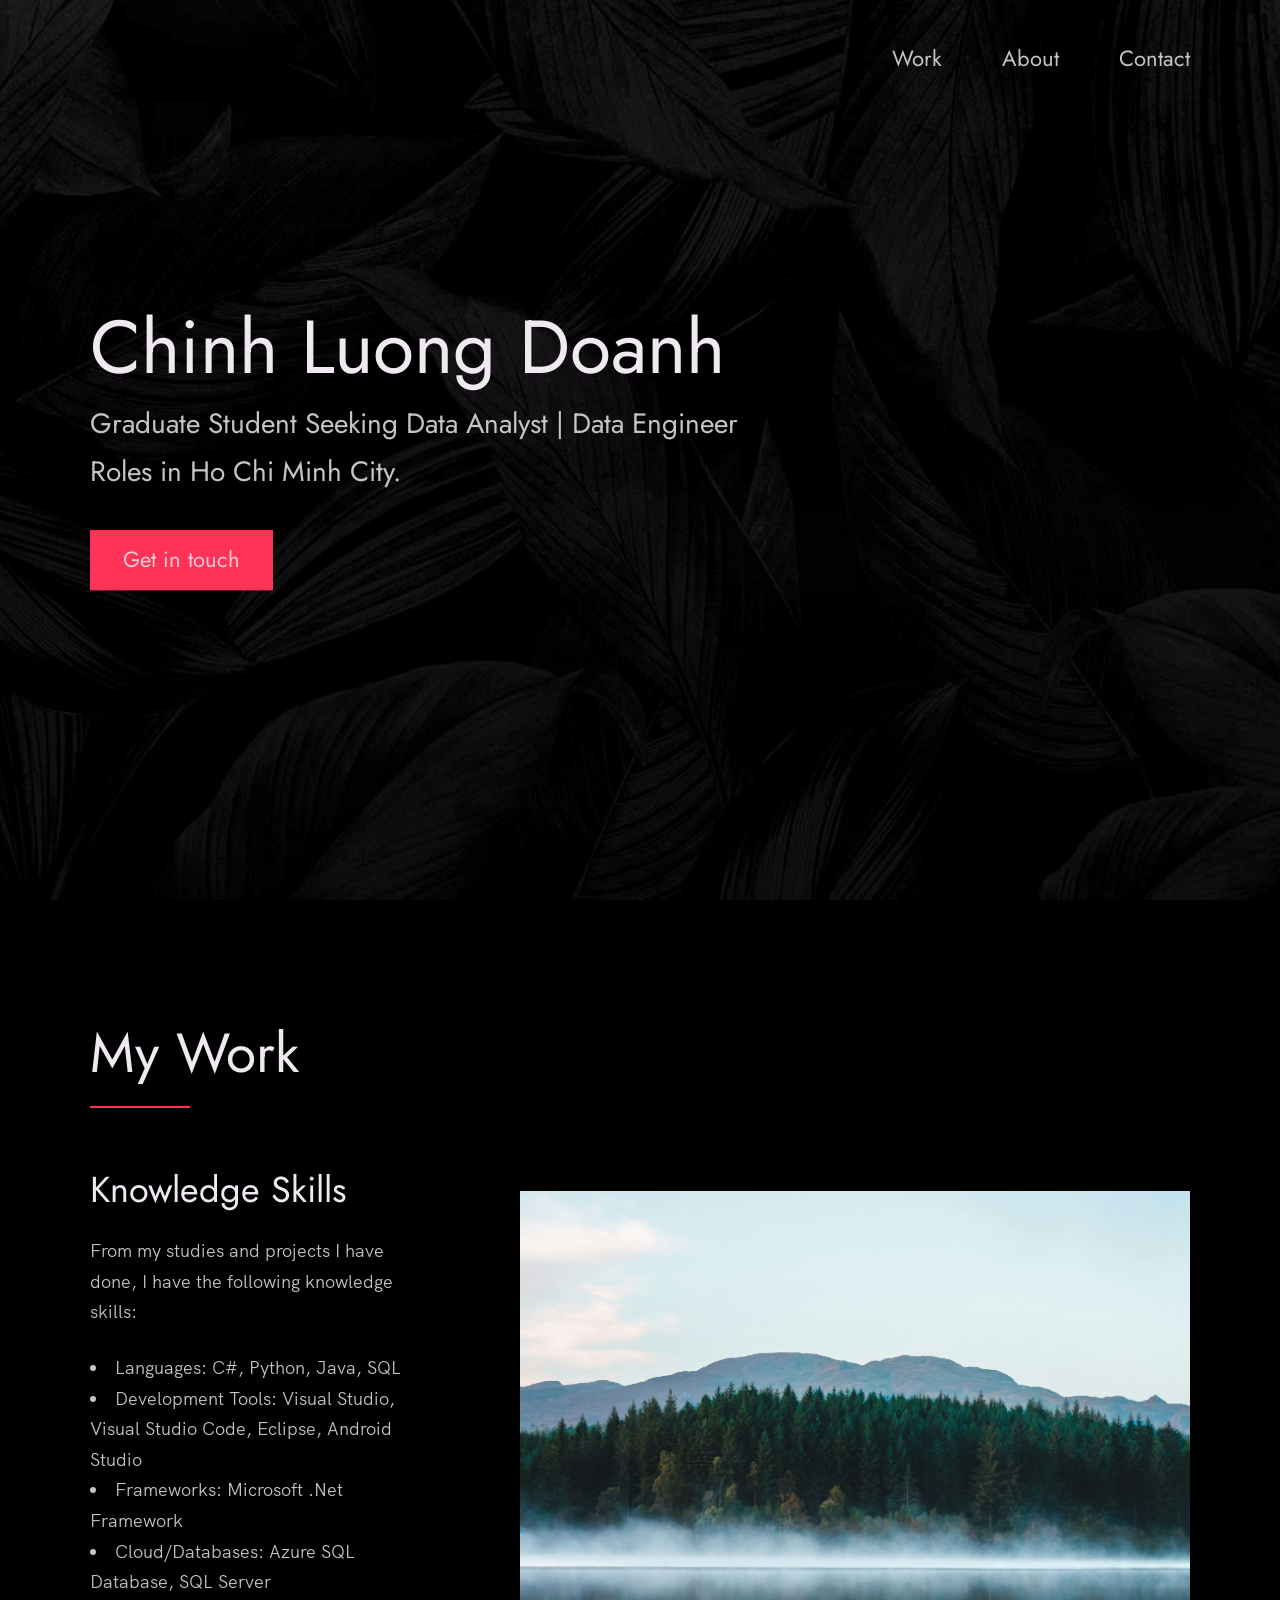
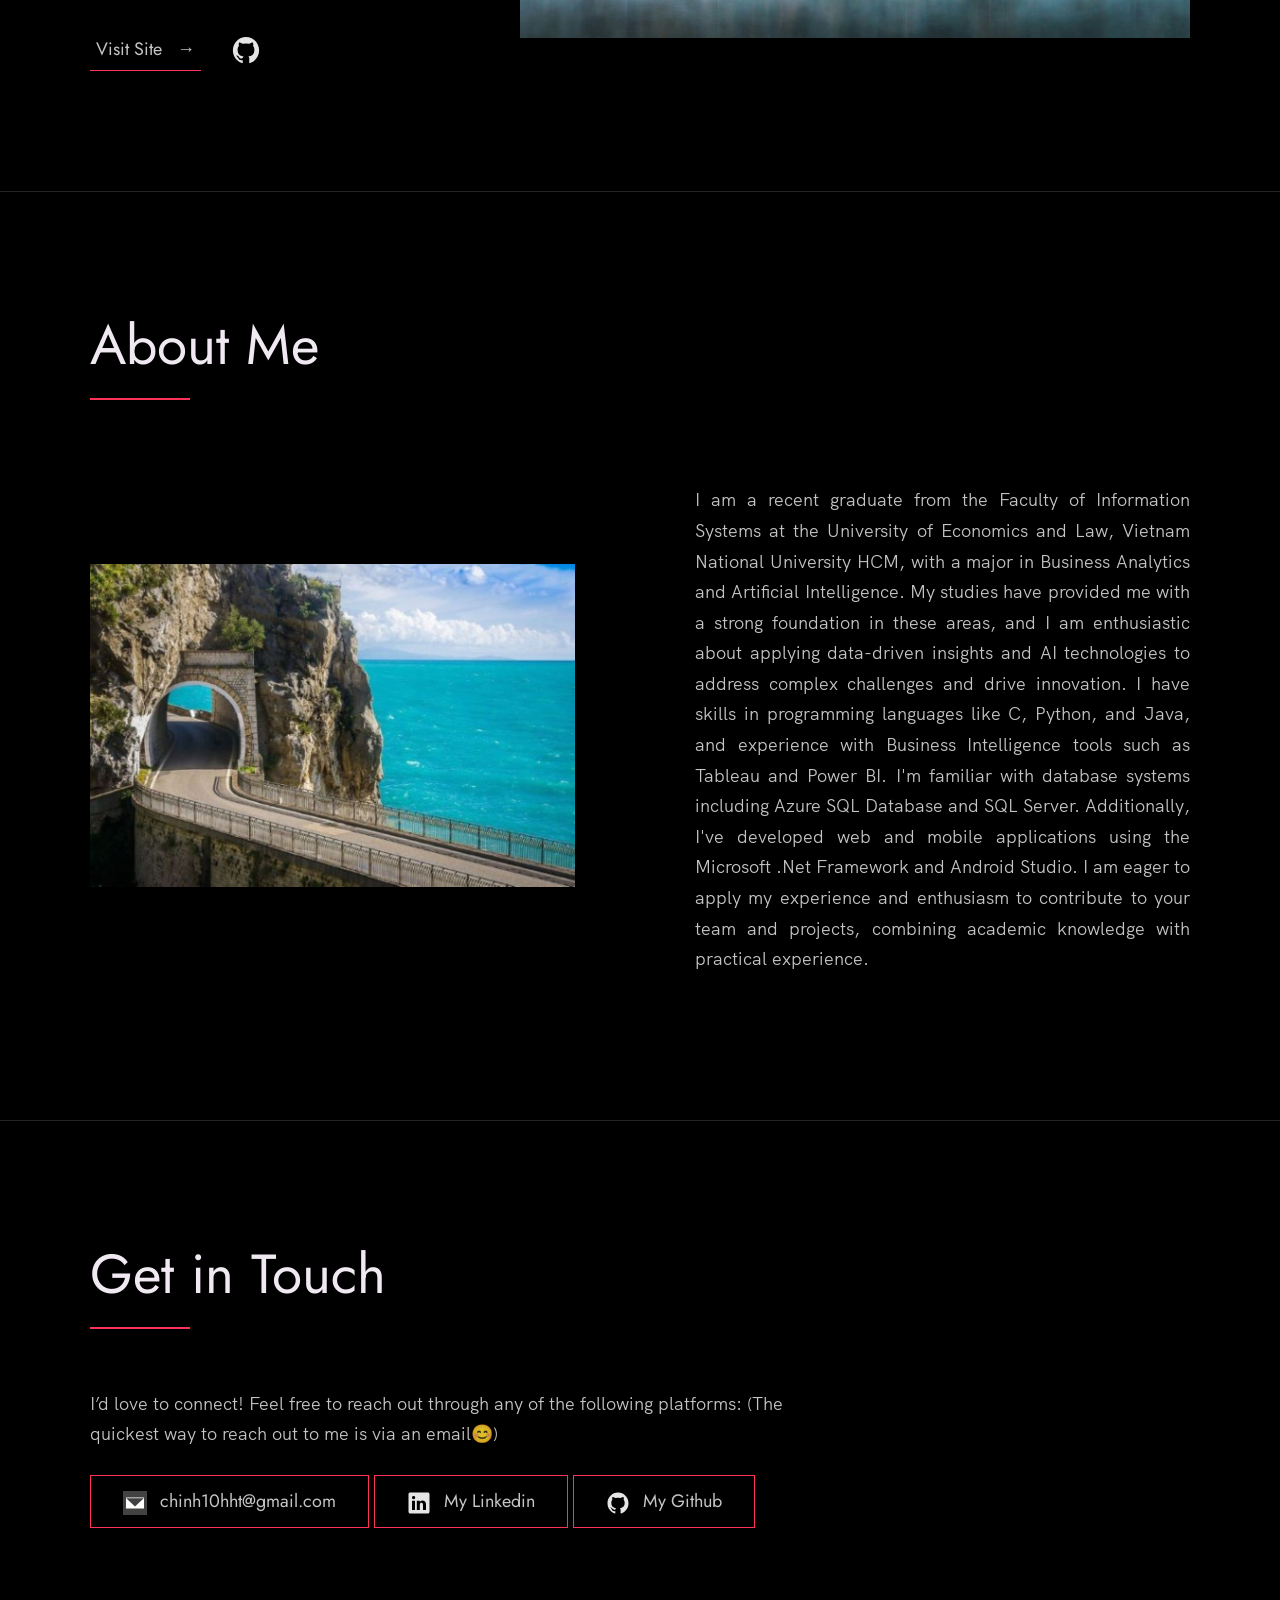
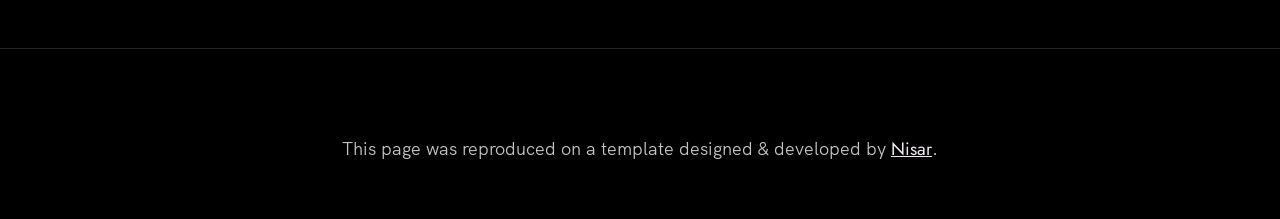
<file: index.html>
<!-- 

  This template is reproduced designing and developing by Nisar Hassan Naqvi

  Github Repo: https://github.com/nisarhassan12/portfolio-template/

-->

<!DOCTYPE html>
<html lang="en">

<head>
  <meta charset="UTF-8" />
  <meta name="viewport" content="width=device-width, initial-scale=1.0" />
  <link rel="shortcut icon" type="image/png" href="./images/favicon.png" />

  <!-- Put your site title here -->
  <title>
    Chinh Luong Doanh | Graduate Student Seeking Data Analyst | Data Engineer Roles in Ho Chi Minh city.
  </title>

  <meta name="description" content="Add small description of yourslef.">
  <!-- Add some coding keywords below, Ex: (React, CSS etc) -->
  <meta name="keywords" content="Put your name, skills and some coding keywords" />
  <link rel="stylesheet" href="index.css" />
</head>

<body>

  <!-- ***** Header ***** -->

  <header class="header" role="banner" id="top">
    <div class="row">
      <nav class="nav" role="navigation">
        <ul class="nav__items">
          <li class="nav__item"><a href="#work" class="nav__link">Work</a></li>
          <li class="nav__item">
            <a href="#about" class="nav__link">About</a>
          </li>
          <li class="nav__item">
            <a href="#contact" class="nav__link">Contact</a>
          </li>
          <!-- <li class="nav__item"><a href="#more" class="nav__link">Clients</a></li> -->

        </ul>
      </nav>
    </div>
    <div class="header__text-box row">
      <div class="header__text">
        <h1 class="heading-primary">
          <!-- Replace the following name with your name -->
          <span>Chinh Luong Doanh</span>
        </h1>
        <!-- Put a small paragraph about yourself -->
        <p>Graduate Student Seeking Data Analyst | Data Engineer Roles in Ho Chi Minh City.</p>
        <a href="#contact" class="btn btn--pink">Get in touch</a>
      </div>
    </div>
  </header>

  <main role="main">

    <!-- ***** Work ***** -->

    <section class="work" id="work">
      <div class="row">
        <h2>My Work</h2>
        <div class="work__boxes">

          <!-- Each div with the work__box class is a project. -->

          <div class="work__box">
            <div class="work__text">
              <h3>Knowledge Skills</h3>
              <p>
                From my studies and projects I have done, I have the following knowledge skills:
              </p>
              <ul class="work__list">
                <li>Languages: C#, Python, Java, SQL</li>
                <li>Development Tools: Visual Studio, Visual Studio Code, Eclipse, Android Studio</li>
                <li>Frameworks: Microsoft .Net Framework</li>
                <li>Cloud/Databases: Azure SQL Database, SQL Server</li>
              </ul>

              <div class="work__links">
                <a href="https://github.com/Doanh-Chinh" target="_blank" class="link__text">
                  Visit Site <span>&rarr;</span>
                </a>
                <a  title="View Source Code" target="_blank">
                  <img src="./images/github.svg" class="work__code" alt="GitHub">
                </a>
              </div>
            </div>
            <div class="work__image-box">
              <img src="./images/project-1.jpg" class="work__image" alt="Project 1" />
            </div>
          </div>



        </div>
      </div>
    </section>


    <!-- ***** About ***** -->

    <section class="about" id="about">
      <div class="row">
        <h2>About Me</h2>
        <div class="about__content">
          <div class="about__text">
            <!-- Replace the below paragraph with info about yourself -->
            <p align="justify">
              I am a recent graduate from the Faculty of Information Systems at the University of Economics and Law, 
              Vietnam National University HCM, with a major in Business Analytics and Artificial Intelligence. 
              My studies have provided me with a strong foundation in these areas, and I am enthusiastic 
              about applying data-driven insights and AI technologies to address complex challenges and drive innovation.
              I have skills in programming languages like C, Python, and Java, and experience with 
              Business Intelligence tools such as Tableau and Power BI. 
              I'm familiar with database systems including Azure SQL Database and SQL Server. 
              Additionally, I've developed web and mobile applications using the Microsoft .Net Framework and Android Studio. 
              I am eager to apply my experience and enthusiasm to contribute to your team and projects, 
              combining academic knowledge with practical experience.
            </p>
            <!-- Provide a link to your resume -->
            <!-- <a href="#" class="btn">My Resume</a> -->
          </div>

          <div class="about__photo-container">
            <!-- Add a nice photo of yourself -->
            <img class="about__photo" src="./images/project-2.jpg" alt="" />
          </div>
        </div>
      </div>
    </section>
  </main>

  <!-- ***** Contact ***** -->

  <section class="contact" id="contact">
    <div class="row">
      <h2>Get in Touch</h2>
      <div class="contact__info">
        <p>
          I’d love to connect! Feel free to reach out through any of the following platforms: (The quickest way to reach out to
          me is via an email😊)
        </p>
        <!-- Replace the email with yours -->
        <a href="chinh10hht@gmail.com" class="btn">
          <img src="./images/email.svg" title="Link to email" class="contact__icon" alt="Email">
          chinh10hht@gmail.com
        </a>
        <a href="https://www.linkedin.com/in/chinh-luong-doanh/" class="btn">
          <img src="./images/linkedin.svg" title="Link to Linkedin Profile" class="contact__icon" alt="Linkedin">
          My Linkedin
        </a>
        <a href="https://github.com/Doanh-Chinh" class="btn">
          <img src="./images/github.svg" class="contact__icon" alt="Github">
          My Github
        </a>

      </div>
    </div>
  </section>

  <!-- ***** Footer ***** -->

  <footer role="contentinfo" class="footer">
    <div class="row">
      <!-- Update the links to point to your accounts -->
      <!-- <ul class="footer__social-links">

        <li class="footer__social-link-item">
          <a href="https://github.com/Doanh-Chinh/" title="Link to Github Profile">
            <img src="./images/github.svg" class="footer__social-image" alt="Github">
          </a>
        </li>

        <li class="footer__social-link-item">
          <a href="https://www.linkedin.com/in/chinh-luong-doanh/">
            <img src="./images/linkedin.svg" title="Link to Linkedin Profile" class="footer__social-image" alt="Linkedin">
          </a>
        </li>
      </ul> -->

      
      <p>
        This page was reproduced on a template designed & developed by <a href="https://nisar.dev" class="link">Nisar</a>.
      </p>
    </div>
  </footer>

  <a href="#top" class="back-to-top" title="Back to Top">
    <img src="./images/arrow-up.svg" alt="Back to Top" class="back-to-top__image"/>
  </a>
  <script src="./index.js"></script>
</body>

</html>
</file>
<file: index.css>
/* --------------------------------------- */
/* ----- Basic Setup ----- */
/* --------------------------------------- */

@font-face {
    font-family: 'Hk Grotesk';
    font-style: normal;
    font-weight: 400;
    src: url('./fonts/HKGrotesk-Regular.woff') format('woff');
}

@font-face {
    font-family: 'Jost';
    font-style: normal;
    font-weight: 400;
    src: url('./fonts/Jost-Regular.ttf') format('woff');
}

* {
    margin: 0;
    padding: 0;
    box-sizing: inherit;
}

:root {
    --font-size-small: 1.8rem;
    --font-size-normal: 2.2rem;
    --font-size-medium: 2.8rem;
    --font-size-medium-1: 3.6rem;
    --font-size-large: 5.5rem;
    --font-size-huge: 7.5rem;
    --font-stack: 'Hk Grotesk', sans-serif;

    --line-height-normal: 1.7;
    --line-height-small: 1.2;

    --black: #000;
    --pink: #ff3258;
    --white: #f0e9f2;
    --white-1: #e5e5e6da;


    --container-max-width: 1180px;
    --container-normal-width: 800px;
    --container-medium-width: 700px; 
    --container-small-width: 500px;

    --gutter-huge: 12rem;
    --gutter-medium: 6rem;
    --gutter-normal: 3rem;
    --gutter-small-1: 2.5rem;
    --gutter-small: 2rem;

    --border-light: 1px solid rgb(36, 35, 35);
}

html {
    font-size: 62.5%; /* (16/10)*100 = 62.5% => 1rem = 10px */
    box-sizing: border-box;
    scroll-behavior: smooth;
}

@media(max-width: 1000px) {
    html {
        font-size: 52%;
    }
}

body {
    font-size: var(--font-size-small);
    font-family: var(--font-stack);
    font-weight: 400;
    color: var(--white-1);
    line-height: var(--line-height-normal);
    background: var(--black);
    overflow-x: hidden;
}

.row {
    max-width: var(--container-max-width);
    margin: 0 auto;
}

@media(max-width: 1340px) {
    .row {
        max-width: 1100px;
    }
}

@media(max-width: 1240px) {
    .row {
        padding: 0 var(--gutter-medium);
    }
}

@media(max-width: 600px) {
    .row {
        padding: 0 var(--gutter-normal);
    }
}

@media(max-width: 600px) {
    .row {
        padding: 0 var(--gutter-small);
    }
}

section {
    padding: var(--gutter-huge) 0;
    border-bottom: var(--border-light);
}

img {
    object-fit: contain;
    max-width: 100%;
}

/* --------------------------------------- */
/* ----- Headlines and Paragraphs ----- */
/* --------------------------------------- */

h1,
h2,
h3 {
    font-family: 'Jost', sans-serif;
    font-weight: 400;
    line-height: var(--line-height-small);
    color: var(--white);
}

.heading-primary {
    line-height: 1;
    font-size: var(--font-size-huge);
    font-weight: 400;
}

@media(max-width: 900px) {
    .heading-primary {
        font-size: 6.5rem;
    }
}

h2 {
    font-size: var(--font-size-large);
    margin-bottom: var(--gutter-medium);
}

h2::after {
    content: '';
    display: block;
    height: 2px;
    width: 10rem;
    background: var(--pink);
    margin: var(--gutter-small) 0;
}

h3 {
    font-size: var(--font-size-medium-1);
    margin-bottom: var(--gutter-small);
}

@media(max-width: 500px) {
    .heading-primary {
        font-size: var(--font-size-large);
    }

    h2 {
        font-size: var(--font-size-medium-1);
    }

    h3 {
        font-size: var(--font-size-medium);
    }
}

p {
    margin: var(--gutter-small-1) 0;
}

@media(max-width: 900px) {
    p { 
        max-width: var(--container-small-width);
    }
}

/* --------------------------------------- */
/* ----- Buttons and Links ----- */
/* --------------------------------------- */

a {
    color: var(--white);
    font-weight: 400;
    font-family: 'Jost', sans-serif;
    transition: all .2s;
    outline: 2px solid transparent;
}

::-moz-focus-inner {
    border: 0;
}

button:focus,
a:focus {
    outline: 2px solid var(--pink);
}

body:not(.user-is-tabbing) button:focus,
body:not(.user-is-tabbing) a:focus {
    outline: none;
}

.link:hover {
    color: var(--pink);
}

.btn {
    position: relative;
    display: inline-block;
    padding: 1rem 3.2rem;
    text-decoration: none;
    color: inherit;
    border: 1px solid  var(--pink);
    font-weight: 400;
}

.btn:focus {
    outline: none;
}

.btn::after {
    content: '';
    display: block;
    position: absolute;
    top: 0;
    left: 0;
    right: 100%;
    background: var(--white);
    height: 100%;
    z-index: -1;
    transition: all 0.2s cubic-bezier(1, 0.68, 0.16, 0.9);
}

.btn:hover::after,
.btn:focus::after {
    right: 0;
    background: var(--pink);
}

.btn--pink {
    background: var(--pink);
    transition: all 0.2s;
}

.btn--pink::after {
    display: none;
}

.btn--pink:hover,
.btn--pink:focus {
    background: transparent;
}

.link__text {
    position: relative;
    display: inline-block;
    padding: .6rem;
    color: inherit;
    text-decoration: none;
    border-bottom: 1px solid var(--pink);
}

.link__text::after {
    content: '';
    display: block;
    position: absolute;
    top: 0;
    left: 0;
    right: 100%;
    background: var(--white);
    height: 100%;
    z-index: -1;
    transition: all 0.2s cubic-bezier(1, 0.68, 0.16, 0.9);
}

.link__text:focus {
    outline: none;
}

.link__text:hover::after,
.link__text:focus:after {
    right: 0;
    background: var(--pink);
}

.link__text span {
    padding-left: 1rem;
    font-family: sans-serif;
}

/* ----- Back to Top ----- */

.back-to-top {
    position: fixed;
    bottom: 4rem;
    right: 4rem;
    display: flex;
    justify-content: center;
    align-items: center;
    height: 5.5rem;
    width: 5.5rem;
    background-color: var(--pink);
    border-radius: 50%;
    z-index: 10;
    visibility: hidden;
    transition: all .4s;
}

.back-to-top__image {
    height: 70%;
}

@media(max-width: 900px) {
    .back-to-top {
        right: 2rem;
    }
}

@media(max-width: 500px) {
    .back-to-top {
        right: 1rem;
    }
}

/* --------------------------------------- */
/* ----- Navigation ----- */
/* --------------------------------------- */

.nav {
    display: flex;
    justify-content: flex-end;
    padding: var(--gutter-normal) 0;
}

.nav__items {
    display: flex;
    list-style: none;
}

.nav__item:not(:last-child) {
    margin-right: var(--gutter-medium);
}

@media(max-width: 500px) {
    .nav {
        justify-content: center;
    }
}

@media(max-width: 400px) {
    .nav__item:not(:last-child) {
        margin-right: var(--gutter-normal);
    }
}

@media(max-width: 300px) {
    .nav {
        font-size: var(--font-size-small);
    }
}

.nav__link {
    position: relative;
    display: inline-block;
    padding: 1rem 0;
    text-decoration: none;
    color: inherit;
    transition: all .2s;
}

.nav__link::after {
    content: '';
    position: absolute;
    bottom: 0;
    left: 0;
    right: 100%;
    display: inline-block;
    height: 1rem;
    background: var(--white);
    transition: all 0.25s cubic-bezier(1, 0.68, 0.16, 0.9);
}

.nav__link:hover {
    color: var(--pink);
}

.nav__link:hover::after {
    right: 0;
    height: 2px;
    background: var(--pink);
}

/* --------------------------------------- */
/* ----- Header ----- */
/* --------------------------------------- */

.header {
    background: linear-gradient(rgba(0,0,0, .1), rgba(0,0,0, .4)), 
        url('./images/header.jpg');
    height: 100vh;
    background-size: cover;
    background-position: center;
    background-attachment: fixed;
    font-size: var(--font-size-normal);
}

.header__text {
    position: absolute;
    top: 50%;
    transform: translateY(-50%);
}

.header__text p {
    margin: 1.5rem 0 3.5rem;
    max-width: var(--container-medium-width);
    font-family: 'Jost', sans-serif;
    font-size: var(--font-size-medium);
}

@media(max-width: 500px) {
    .header {
        text-align: center;
    }

    .header__text p {
        transform: scale(.8);
    }
}

/* --------------------------------------- */
/* ----- Work ----- */
/* --------------------------------------- */

.work__box {
    display: flex;
    align-items: center;
}

@media(max-width: 900px) {
    .work__box {
        align-items: initial;
        flex-direction: column-reverse;
    }
}

.work__box:not(:last-child) {
    margin-bottom: 25rem;
}

@media(max-width: 500px) {
    .work__box:not(:last-child) {
        margin-bottom: 20rem;
    }
}

.work__links {
    display: flex;
    align-items: center;
}

.work__text {
    flex: 0 0 30%;
}

.work__list {
    /* list-style-type: square; */
    list-style-position: inside;
    margin-bottom: var(--gutter-normal);
}

.work__code {
    display: block;
    height: 3rem;
    margin-left: var(--gutter-normal);
    transition: all .3s;
}

.work__code:hover {
    transform: scale(1.2);
}

.work__image-box {
    margin-bottom: var(--gutter-normal);
}

@media(min-width: 901px) {
    .work__image-box {
        flex: 1;
        margin: 0 0 0 10rem;
    }
}

@media(max-width: 900px) {
    .work__code {
        height: 4rem;
    }
}

/* --------------------------------------- */
/* ----- Clients ----- */
/* --------------------------------------- */

.client__logos {
    display: flex;
    justify-content: space-between;
    filter: invert(100%) grayscale(100%) opacity(.8);
}

.client__logo {
    height: 6.5rem;
    max-width: 18rem;
}

@media(max-width: 1240px) {
    .client__logos {
        overflow-x: scroll;
        padding: var(--gutter-normal);
    }

    .client__logo:not(:last-of-type) {
        margin-right: var(--gutter-medium);
    }
}

/* --------------------------------------- */
/* ----- About ----- */
/* --------------------------------------- */

.about__content {
    display: flex;
    flex-direction: row-reverse;
    align-items: center;
}

@media(max-width: 900px) {
    .about__content {
        flex-direction: column-reverse;
        align-items: initial;
        /* display: flex;
        flex-wrap: wrap;
        justify-content: space-between;
        align-items: center; */
        
    }
}

.about__photo-container {
    margin-bottom: var(--gutter-normal);
}

@media(min-width: 901px) {
    .about__text {
        flex: 0 0 45%;
    }
    
    .about__photo-container {
        flex: 1;
        margin: 0 var(--gutter-huge) 0 0;
    }
}

/* --------------------------------------- */
/* ----- Contact ----- */
/* --------------------------------------- */

.contact__info {
    max-width: var(--container-medium-width);
}

.contact__icon {
    margin-right: 8px; /* Space between the icon and the text */
    width: 24px; /* Adjust the icon size */
    height: 24px;
    vertical-align: middle; /* Ensure it aligns with text */
}

/* --------------------------------------- */
/* ----- Footer ----- */
/* --------------------------------------- */

.footer {
    text-align: center;
    padding: var(--gutter-medium) 0 var(--gutter-normal);
}

.footer__social-links {
    display: flex;
    justify-content: center;
    padding: var(--gutter-normal) 0;
    list-style: none;
}

.footer__social-link-item:not(:last-of-type) {
    margin-right: var(--gutter-small);
}

.footer__social-image {
    height: 4rem;
}

.footer__github-buttons {
    display: flex;
    justify-content: center;
}

.footer__github-buttons iframe {
    height: 2.5rem;
    width: 84px;
    transform: translateY(3px);
}

@media(max-width: 500px) {
    .footer {
        padding: var(--gutter-medium) 0;
    } 
}
</file>
